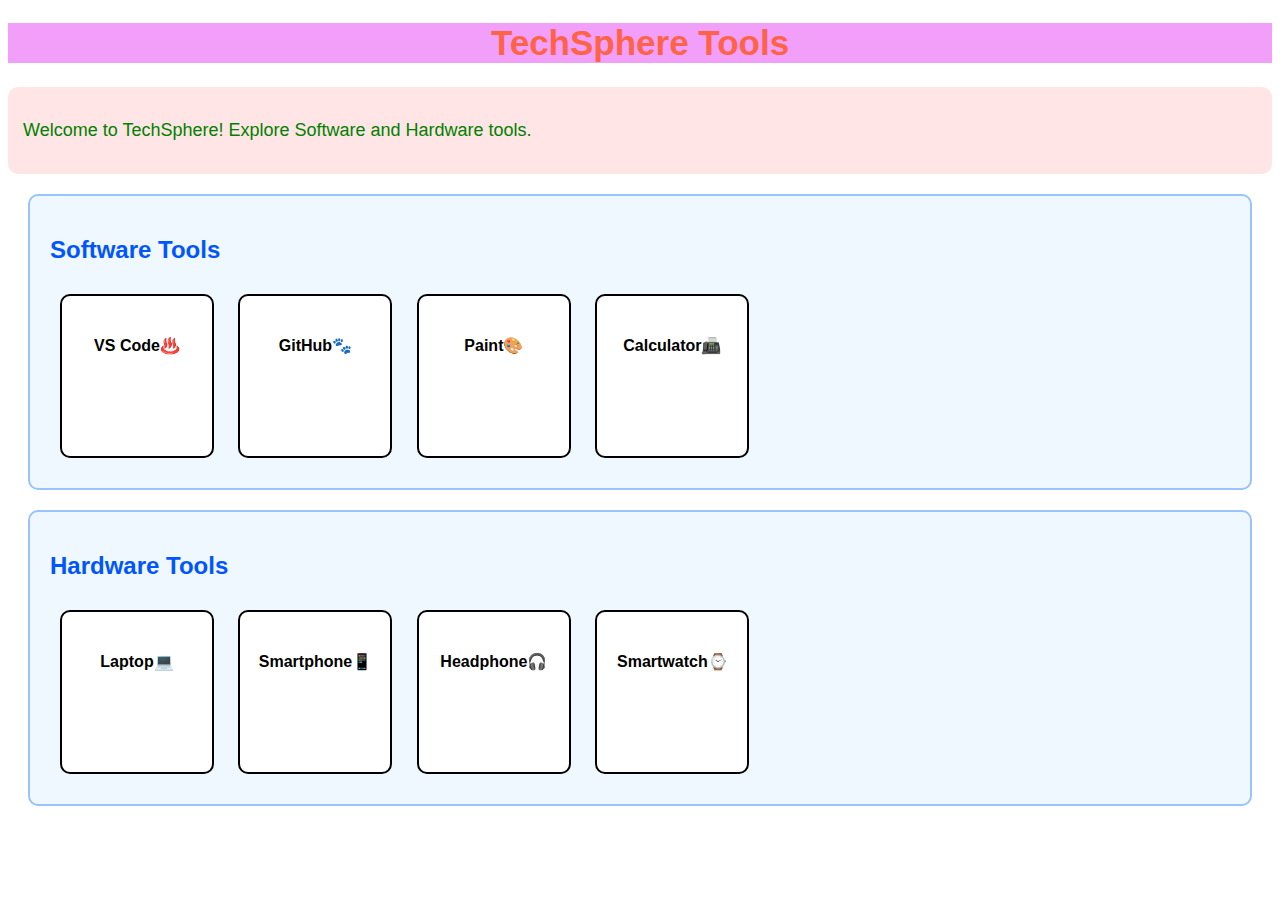
<file: index.html>
<!DOCTYPE html>
<html>
  <head>
    <title>TechSphere - Tools</title>
    <link rel="stylesheet" href="style.css" />
    <style>
      h1 {
        color: tomato;
        text-align: center;
        font-size: 35px;
      }

      h2 {
        color: #0055ff;
      }

      .header-box {
        background-color: #ffe5e5;
        padding: 15px;
        border-radius: 10px;
      }
    </style>
  </head>

  <body>
    <h1 style="background-color: rgb(242, 159, 250);">TechSphere Tools</h1>

    <div class="header-box">
      <p style="font-size:18px; color:green;">
        Welcome to TechSphere! Explore Software and Hardware tools.
      </p>
    </div>

    <div class="techsphere-tools">
      <h2>Software Tools</h2>

      <div class="tool">VS Code♨️</div>
      <div class="tool">GitHub🐾</div>
      <div class="tool">Paint🎨</div>
      <div class="tool">Calculator📠</div>
    </div>

    <div class="techsphere-tools">
      <h2>Hardware Tools</h2>

      <div class="tool">Laptop💻</div>
      <div class="tool">Smartphone📱</div>
      <div class="tool">Headphone🎧</div>
      <div class="tool">Smartwatch⌚</div>
    </div>

  </body>
</html>
</file>
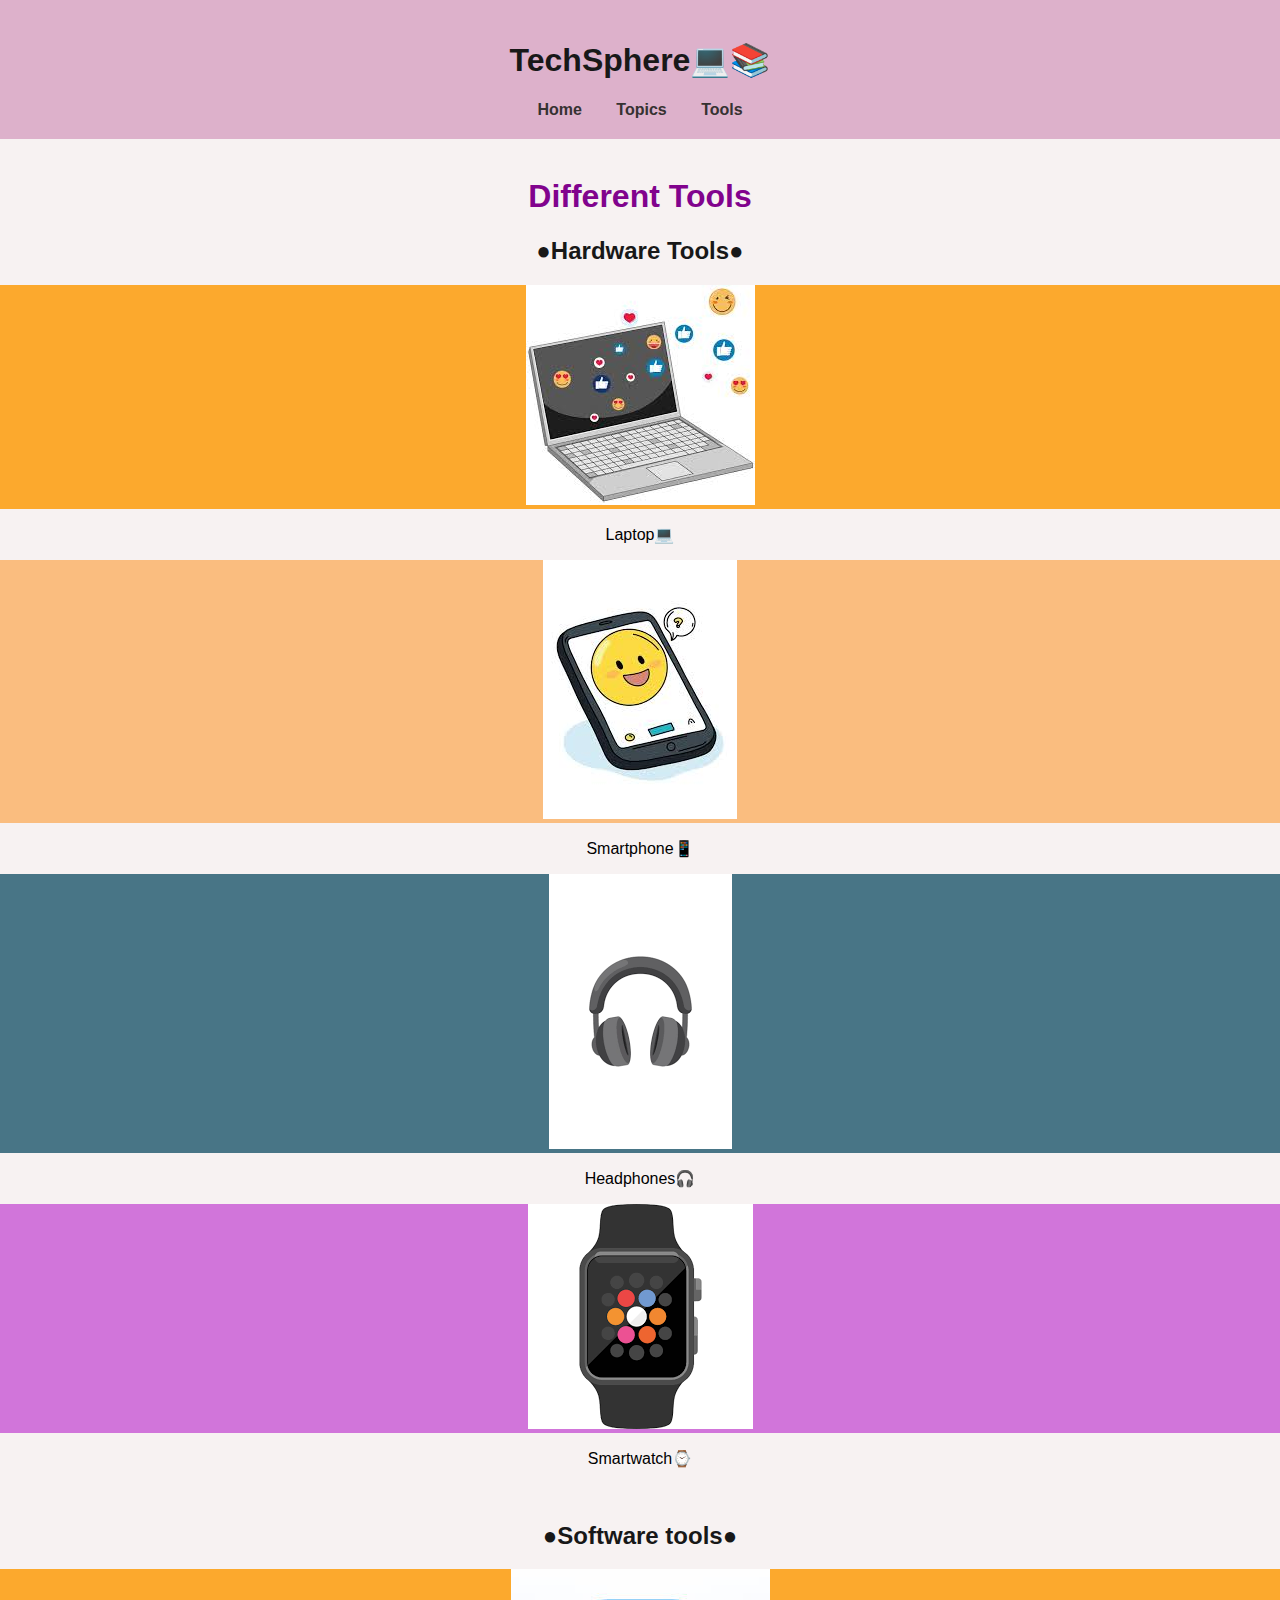
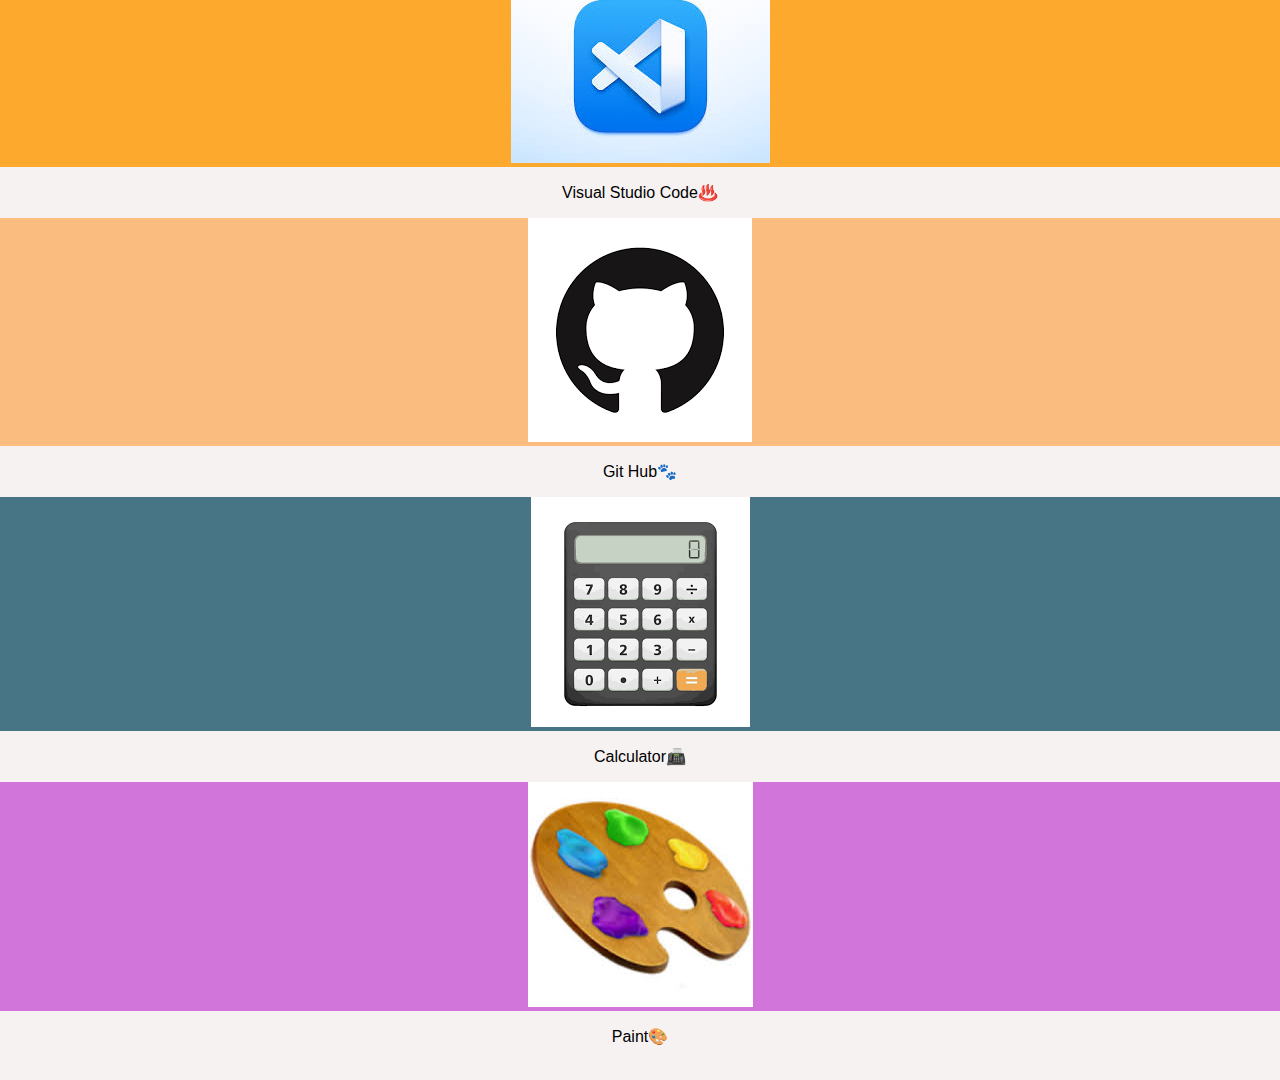
<file: pages/tools.html>
<!DOCTYPE html>
<html>

<head>
    <title>TechSphere - Topics</title>
    <link rel="stylesheet" href="../CSS/style.css">
    <style>
        body {
            font-family: Arial, sans-serif;
            text-align: center;
            margin: 0;
            padding: 0;
            background-color: #f7f2f2;
        }

        header {
            background-color: #ddb1cb;
            padding: 20px;
        }

        nav a {
            margin: 0 15px;
            text-decoration: none;
            color: rgb(54, 50, 50);
            font-weight: bold;
        }

        h1,
        h2 {
            color: #181818;
        }

        .box {
            width: 220px;
            height: 100px;
            margin: 30px auto;
            padding: 10px;
            line-height: 100px;
            color: white;
            font-weight: bold;
            border-radius: 12px;
        }

        .ai {
            background-color: #ff6666;
            border: 2px solid #cc0000;
        }

        .cloud {
            width: 150px;
            height: 150px;
            border-radius: 50%;
            background-color: #3399ff;
            border: 2px solid #0066cc;
            line-height: 150px;
            margin: 30px auto;
        }

        .iot {
            width: 240px;
            height: 120px;
            border-radius: 60px/50px;
            background-color: #33cc33;
            border: 2px solid #009900;
            line-height: 120px;
            margin: 30px auto;
        }
    </style>
</head>

<body>

    <header>
        <h1>TechSphere💻📚</h1>
        <nav>
            <a href="./../index.html">Home</a>
            <a href="topics.html">Topics</a>
            <a href="tools.html">Tools</a>
        </nav>
    </header><br>

    <main>
        <h1 style="color: #81038d;">Different Tools</h1>
        <h2> ●Hardware Tools●</h2>
        <div class="hardware-tools">

            <div class="tool-item">
                <div class="tool-box" style="background-color:#fca92d; border-color:#181817;">
                    <img src="../images/laptop.jpg" alt="Laptop">
                </div>
                <p>Laptop💻</p>
            </div>

            <div class="tool-item">
                <div class="tool-box" style="background-color:#fabd7f; border-color:#111111;">
                    <img src="../images/smartphone.jpg" alt="Smartphone">
                </div>
                <p>Smartphone📱</p>
            </div>

            <div class="tool-item">
                <div class="tool-box" style="background-color:#487586; border-color:#101111;">
                    <img src="../images/headphones.png" alt="Headphones">
                </div>
                <p>Headphones🎧</p>
            </div>
            

            <div class="tool-item">
                <div class="tool-box" style="background-color:#cc99ff; background-color: #d175da;">
                    <img src="../images/smartwatch.png" alt="Smartwatch">
                </div>
                <p>Smartwatch⌚</p>
            </div>
            <br/>
        </div>
        <h2>●Software tools●</h2>
        <div class="software-tools">
            
            <div class="tool-item">
                <div class="tool-box" style="background-color:#fca92d; border-color:#181817;">
                    <img src="../images/vc-code.jpg" alt="Visual-Studio-code">
                </div>
                <p>Visual Studio Code♨️</p>
            </div>

            <div class="tool-item">
                <div class="tool-box" style="background-color:#fabd7f; border-color:#111111;">
                    <img src="../images/github.png" alt="Git-Hub">
                </div>
                <p>Git Hub🐾</p>
            </div>

            <div class="tool-item">
                <div class="tool-box" style="background-color:#487586; border-color:#101111;">
                    <img src="../images/calculator.png"  alt="Calculator">
                </div>
                <p>Calculator📠</p>
            </div>
            

            <div class="tool-item">
                <div class="tool-box" style="background-color:#cc99ff; background-color: #d175da;">
                    <img src="../images/paint.jpg" alt="Smartwatch">
                </div>
                <p>Paint🎨</p>
            </div>
            <br/>

        
        </div>
    </main>

</body>

</html>
</file>
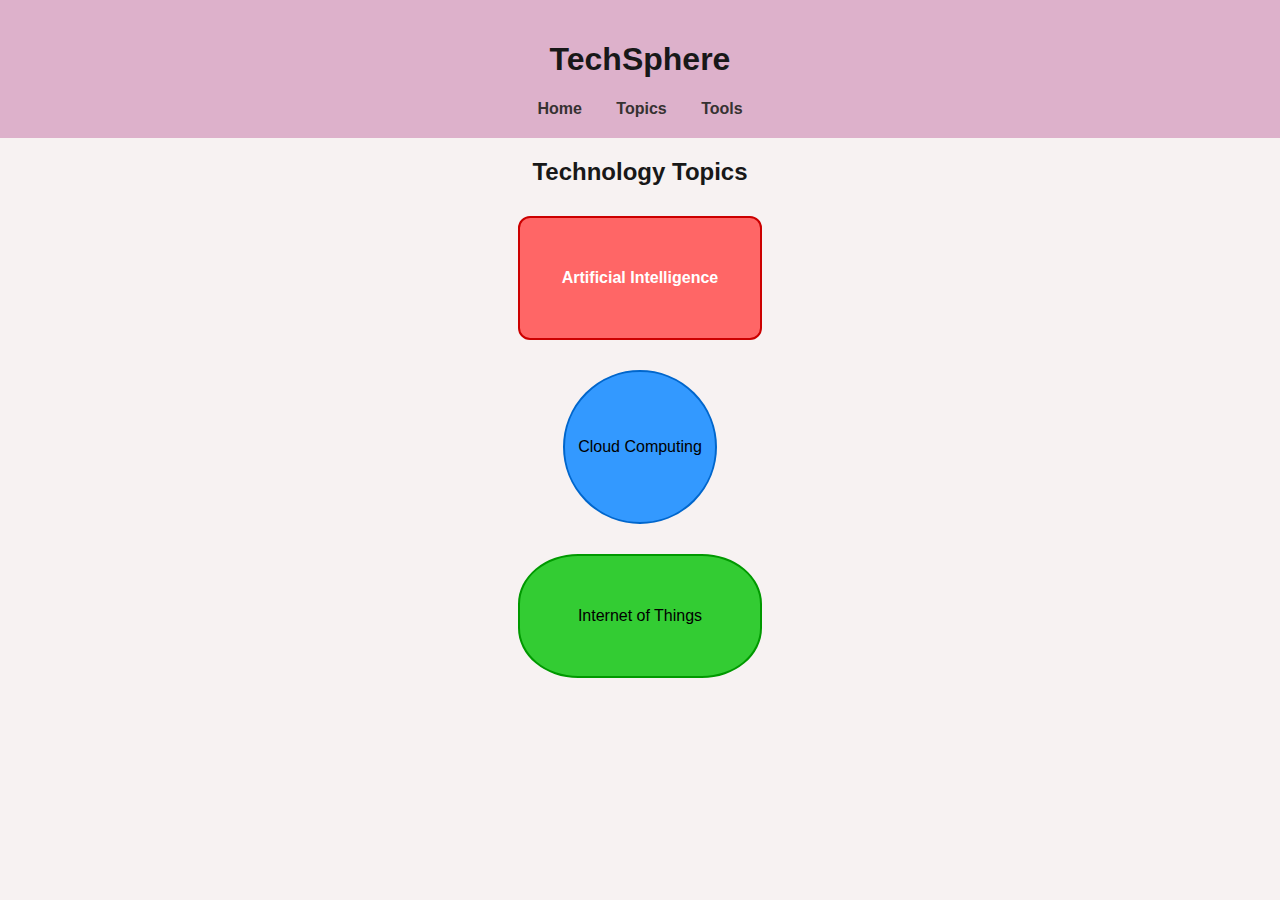
<file: pages/topics.html>
<!DOCTYPE html>
<html>
<head>
    <title>TechSphere - Topics</title>
    <link rel="stylesheet" href="../CSS/style.css">
    <style>
        body { font-family: Arial, sans-serif; text-align:center; margin:0; padding:0; background-color:#f7f2f2; }
        header { background-color:#ddb1cb; padding:20px; }
        nav a { margin:0 15px; text-decoration:none; color:rgb(54, 50, 50); font-weight:bold; }
        h1, h2 { color:#181818; }
        .box { width:220px; height:100px; margin:30px auto; padding:10px; line-height:100px; color:white; font-weight:bold; border-radius:12px; }
        .ai { background-color:#ff6666; border:2px solid #cc0000; }
        .cloud { width:150px; height:150px; border-radius:50%; background-color:#3399ff; border:2px solid #0066cc; line-height:150px; margin:30px auto; }
        .iot { width:240px; height:120px; border-radius:60px/50px; background-color:#33cc33; border:2px solid #009900; line-height:120px; margin:30px auto; }
    </style>
</head>
<body>

    <header>
        <h1>TechSphere</h1>
        <nav>
            <a href="./../index.html">Home</a>
            <a href="topics.html">Topics</a>
            <a href="tools.html">Tools</a>
        </nav>
    </header>

    <main>
        <h2>Technology Topics</h2>
        <div class="box ai">Artificial Intelligence</div>
        <div class="cloud">Cloud Computing</div>
        <div class="iot">Internet of Things</div>
    </main>

</body>
</html>
</file>
<file: style.css>
body {
  font-family: Arial, sans-serif;
}

.techsphere-tools {
  background-color: #f0f8ff;
  padding: 20px;
  margin: 20px;
  border-radius: 10px;
  border: 2px solid #99c2ff;
}

.tool {
  height: 120px;
  width: 150px;
  background-color: white;
  border: 2px solid black;
  border-radius: 10px;
  display: inline-block;
  margin: 10px;
  text-align: center;
  padding-top: 40px;
  font-weight: bold;
}
</file>
<file: CSS/style.css>
/* External CSS for TechSphere */

body { font-family: Arial, sans-serif; text-align:center; margin:0; padding:0; background-color:#f0f0f0; }
header { background-color:#1a1a1a; padding:20px; }
nav a { margin:0 15px; text-decoration:none; color:white; font-weight:bold; }
h1, h2 { color:#00ccff; }

.box-external {
    width:200px;
    height:100px;
    margin:20px auto;
    padding:10px;
    line-height:100px;
    color:white;
    font-weight:bold;
    background-color:#3399ff;
    border:2px solid #0066cc;
    border-radius:12px;
}
</file>
